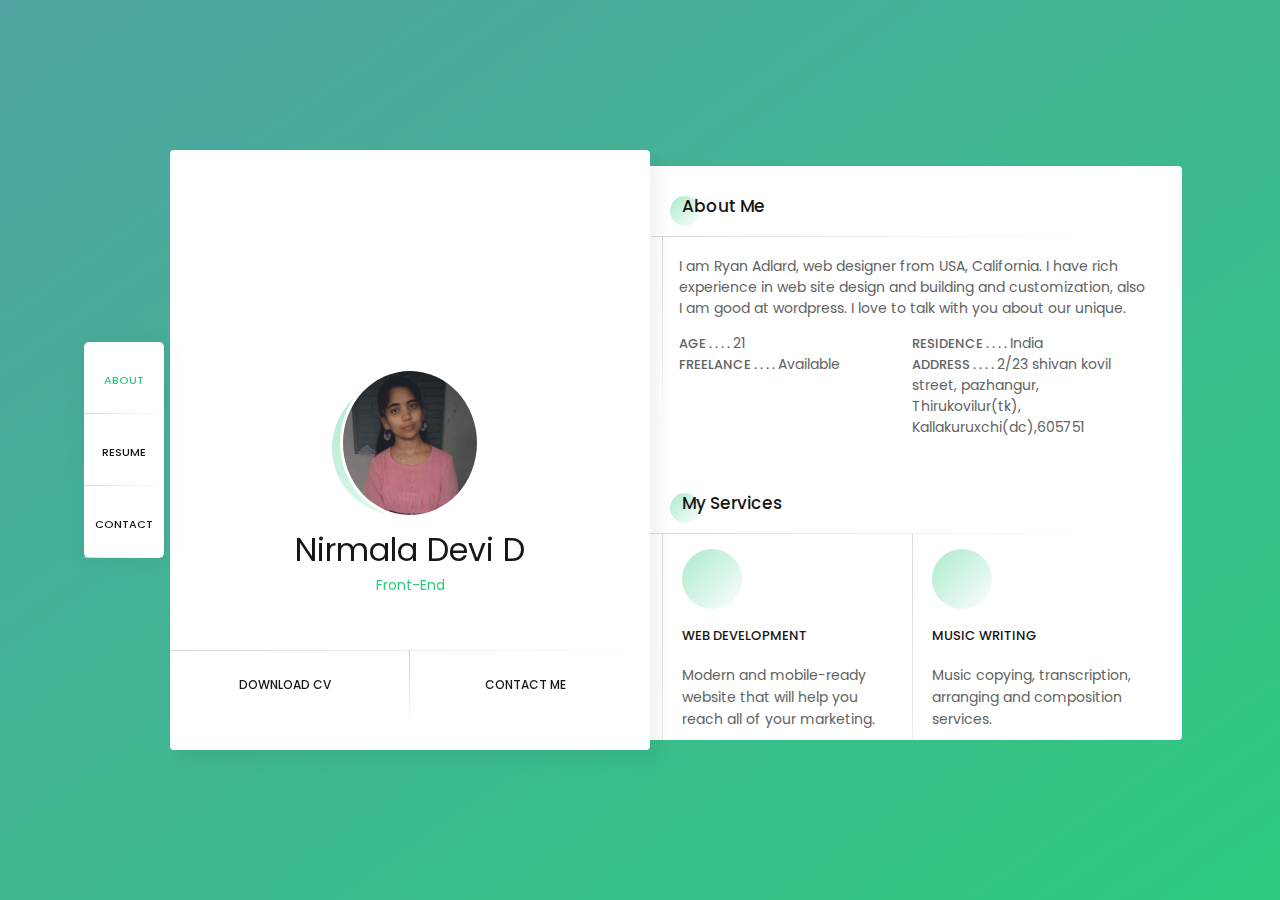
<file: html/profile.html>
<html lang="en">

<head>
    <meta charset="UTF-8" />
    <meta name="viewport" content="width = device-width, initial-scale = 1">
    <title>Bootcamp / CV</title>
    <link type="text/css" rel="stylesheet" href="../css/profile.css" />
    <link href="https://fonts.googleapis.com/css?family=Poppins:100,100i,200,200i,300,300i,400,400i,500,500i,600,600i,700,700i,800,800i,900,900i" rel="stylesheet" />
    <link rel="stylesheet" href="https://use.fontawesome.com/releases/v5.0.9/css/all.css" integrity="sha384-5SOiIsAziJl6AWe0HWRKTXlfcSHKmYV4RBF18PPJ173Kzn7jzMyFuTtk8JA7QQG1" crossorigin="anonymous" />
    <!-- <link rel="stylesheet" href="style.css" /> -->
    <link rel="shortcut icon" href="./favicon.ico">
</head>

<body>
    <div class="page">
        <header>
            <nav>
                <a href="#about" class="selected" id='getAbout'>
                    <span class="fas fa-user"></span>
                    <span class="link">About</span>
                </a>
                <a href="#resume" id='getResume'>
                    <span class="fas fa-file"></span>
                    <span class="link">Resume</span>
                </a>
                <a href="#contact" id='getContact'>
                    <span class="fas fa-at"></span>
                    <span class="link">Contact</span>
                </a>
            </nav>
        </header>
        <main>
            <section id="presentation" class="profile">
                <div class="profile-background"></div>
                <div>
                    <div class="profile-image">
                        <img src="../image/WhatsApp Image 2023-07-24 at 9.20.03 PM.jpeg" alt="Ryan Adlard">
                    </div>
                    <h1 class="profile-name" id="nombre">Nirmala Devi D</h1>
                    <h2 class="profile-profession">Front-End</h2>
                    <div class="profile-social" id="profile-social">
                        <a href="www.dribbble.com" class="fab fa-dribbble"></a>
                        <a href="www.twitter.com" class="fab fa-twitter"></a>
                        <a href="www.github.com" class="fab fa-github"></a>
                        <a href="www.spotify.com" class="fab fa-spotify"></a>
                        <a href="www.stackoverflow.com" class="fab fa-stack-overflow"></a>
                    </div>
                </div>
                <div class="profile-buttons">
                    <a href="../image/NIRMALA.CV.pdf" download>DOWNLOAD CV <i class="fas fa-download"></i></a>
                    <a href="crushraina@gmail.com">CONTACT ME <i class="fas fa-arrow-right"></i></a>
                </div>
            </section>
            <section id="about" class="about view">
                <article class="about-aboutMe">
                    <h3 class="title">About Me</h3>
                    <div class="line-left">
                        <p>I am Ryan Adlard, web designer from USA, California. I have rich experience in web site design and building and customization, also I am good at wordpress. I love to talk with you about our unique.
                        </p>
                        <div>
                            <div>
                                <span>AGE . . . . </span>21
                            </div>
                            <div>
                                <span>RESIDENCE . . . . </span>India
                            </div>
                            <div>
                                <span>FREELANCE . . . . </span>Available
                            </div>
                            <div>
                                <span>ADDRESS . . . . </span>2/23 shivan kovil street, pazhangur, Thirukovilur(tk), Kallakuruxchi(dc),605751
                            </div>
                        </div>
                    </div>
                </article>
                <article class="about-services">
                    <h3 class="title">My Services</h3>
                    <div class="line-left">
                        <article class="line-down">
                            <div class="fas fa-code"></div>
                            <h4>WEB DEVELOPMENT</h4>
                            <p>Modern and mobile-ready website that will help you reach all of your marketing.</p>
                        </article>
                        <article class="line-down">
                            <div class="fas fa-music"></div>
                            <h4>MUSIC WRITING</h4>
                            <p>Music copying, transcription, arranging and composition services.</p>
                        </article>
                        <article>
                            <div class="fas fa-bullhorn"></div>
                            <h4>ADVETISING</h4>
                            <p>Advertising services include television, radio, print, mail and web.</p>
                        </article>
                        <article>
                            <div class="fas fa-gamepad"></div>
                            <h4>GAME DEVELOPMENT</h4>
                            <p>Developing memorable and unique mobile android, ios games.</p>
                        </article>
                    </div>
                </article>
            </section>
            <section id="resume" class="resume">
                <h3 class="title">Resume</h3>
                <article class="resume-lines">
                    <section class="resume-line line-left">
                        <h4 class="line-down"> <i class="fas fa-briefcase"></i> Experience</h4>
                        <article class="line-down">
                            <div class="date active">2013 - PRESENT</div>
                            <h5 class="name">ART DIRECTOR</h5>
                            <h6 class="company">FACEBOOK INC.</h6>
                            <p>Collaborate with creative and development teams on the execution of ideas.</p>
                        </article>
                        <article class="line-down">
                            <div class="date">2011 - 2012</div>
                            <h5 class="name">FRONT-END DEVELOPER</h5>
                            <h6 class="company">GOOGLE INC.</h6>
                            <p>Monitored technical aspects of the front-end delivery for several projects.</p>
                        </article>
                        <article>
                            <div class="date">2009 - 2010</div>
                            <h5 class="name">SENIOR DEVELOPER</h5>
                            <h6 class="company">ABC INC.</h6>
                            <p>Optimize website performance using latest technology.</p>
                        </article>
                    </section>
                    <section class="resume-line line-left">
                        <h4 class="line-down"> <i class="fas fa-university"></i> Education</h4>
                        <article class="line-down">
                            <div class="date">2006 - 2008</div>
                            <h5 class="name">ART DIRECTOR</h5>
                            <h6 class="company">NEW YORK</h6>
                            <p>Bachelor's Degree in Computer Science ABC Technical Institute, Jefferson, Missouri</p>
                        </article>
                        <article class="line-down">
                            <div class="date">2005 - 2006</div>
                            <h5 class="name">PROGRAMMING COURSE</h5>
                            <h6 class="company">PARIS</h6>
                            <p>Coursework - Git, WordPress, Javascript, iOS, Android.</p>
                        </article>
                        <article>
                            <div class="date">2004 - 2005</div>
                            <h5 class="name">WEB DESIGN COURSE</h5>
                            <h6 class="company">LONDON</h6>
                            <p>Converted Photoshop layouts to web pages using HTML, CSS, and JavaScript.</p>
                        </article>
                    </section>
                </article>
                <article class="resume-skills">
                    <h3 class="title">My Skills</h3>
                    <div>
                        <section class="line-left">
                            <h4 class="line-down"> <i class="fas fa-tv"></i> DESIGN</h4>
                            <div class="line-down">
                                <div>Web Design</div>
                                <div>
                                    <div style="width: 70%"></div>
                                </div>
                            </div>
                            <div class="line-down">
                                <div>Write Music</div>
                                <div>
                                    <div style="width: 76%"></div>
                                </div>
                            </div>
                            <div class="line-down">
                                <div>Photoshop</div>
                                <div>
                                    <div style="width: 66%"></div>
                                </div>
                            </div>
                            <div>
                                <div>Graphic Design</div>
                                <div>
                                    <div style="width: 86%"></div>
                                </div>
                            </div>
                        </section>
                        <section class="line-left">
                            <h4 class="line-down"><i class="fas fa-code"></i> CODING</h4>
                            <div class="line-down">
                                <div>WordPress</div>
                                <div>
                                    <div style="width: 50%"></div>
                                </div>
                            </div>
                            <div class="line-down">
                                <div>JavaScript</div>
                                <div>
                                    <div style="width: 95%"></div>
                                </div>
                            </div>
                            <div>
                                <div>HTML/CSS</div>
                                <div>
                                    <div style="width: 100%"></div>
                                </div>
                            </div>
                        </section>
                    </div>
                </article>
            </section>
            <section id="contact" class="contact">
                <h3 class="title">Get in Touch</h3>
                <div class="contact-information line-left">
                    <div>
                        <span>ADDRESS . . . . </span> 2/23 shivan kovil street, pazhangur, Thirukovilur(tk), Kallakuruxchi(dc),605751
                    </div>
                    <div>
                        <span>EMAIL . . . . </span> crushraina@gmail.com
                    </div>
                    <div>
                        <span>PHONE . . . . </span> 9344264090
                    </div>
                    <div>
                        <span>FREELANCE . . . . </span> Available
                    </div>
                </div>
            </section>
        </main>
    </div>

</body>
<script src="../js/profile.js"></script>

</html>
</file>
<file: css/profile.css>
body {
    background: linear-gradient(to bottom right, #50a3a2 0%, #2eca7f 100%);
    padding: 0;
    margin: 0;
    border: none;
    font-family: 'Poppins';
    font-size: 14px;
    color: #626262;
    letter-spacing: 0em;
    font-weight: 400;
    -webkit-font-smoothing: antialiased;
}

a {
    text-decoration: none;
    color: #171717;
}

.background.gradient {
    background: #50a3a2;
    background: linear-gradient(to bottom right, #50a3a2 0%, #2eca7f 100%);
    position: fixed;
    overflow: hidden;
    top: 0;
    left: 0;
    width: 100%;
    height: 100%;
}

input,
textarea,
button {
    margin: 0;
    padding: 0;
    display: block;
    font-family: 'Poppins';
    font-size: 13px;
    width: 100%;
    height: 60px;
    color: #171717;
    background: none;
    border: none;
    border-bottom: 1px solid #d8dbe2;
    appearance: none;
    resize: none;
    outline: 0;
    transition: all 0.3s ease 0s;
    border-radius: 0px;
}

input:focus,
textarea:focus,
button:focus {
    color: #171717;
    border-bottom: 1px solid #2eca7f;
}

.title {
    text-align: left;
    margin: 0 0 15px 20px;
    padding: 0 0 5px 0;
    position: relative;
    font-size: 17px;
    color: #171717;
    line-height: 21px;
    font-weight: 500;
}


/* Círculo verde encima del título */

.title::before {
    content: '';
    position: absolute;
    left: -12px;
    top: 0;
    width: 30px;
    height: 30px;
    background: linear-gradient(135deg, rgba(46, 202, 127, 0.4) 0%, rgba(46, 202, 127, 0.01) 100%);
    z-index: -1;
    border-radius: 30px;
}


/* Línea gris debajo del título */

.title::after {
    content: '';
    position: absolute;
    left: -40px;
    bottom: -15px;
    width: 95%;
    height: 1px;
    background: radial-gradient(ellipse at left, rgba(197, 202, 213, 0.7) 0%, rgba(255, 255, 255, 0) 70%);
}

.line-left {
    position: relative;
}

.line-left::before {
    content: '';
    position: absolute;
    left: 0;
    top: 0;
    width: 1px;
    height: 100%;
    background: radial-gradient(ellipse at top, rgba(197, 202, 213, 0.7) 0%, rgba(255, 255, 255, 0) 70%);
}

.line-down {
    position: relative;
}

.line-down::after {
    content: '';
    position: absolute;
    left: 0;
    bottom: 0;
    width: 100%;
    height: 1px;
    background: radial-gradient(ellipse at left, rgba(197, 202, 213, 0.7) 0%, rgba(255, 255, 255, 0) 70%);
}

header {
    background-color: white;
    border-radius: 0 0 5px 5px;
    width: 100%;
    max-width: 540px;
    box-shadow: 0 0 25px rgba(0, 0, 0, 0.05);
    position: fixed;
    top: 0;
    z-index: 100;
}

header nav {
    display: flex;
    justify-content: space-between;
    align-items: center;
    width: 100%;
}

header nav a {
    width: 100%;
    height: 72px;
    text-align: center;
    position: relative;
    display: flex;
    flex-direction: column;
    justify-content: center;
    transition: color 0.3s ease 0s;
    font-size: 20px;
}

header nav a::before {
    content: '';
    position: absolute;
    left: 0;
    bottom: 0;
    width: 1px;
    height: 100%;
    background: radial-gradient(ellipse at top, rgba(197, 202, 213, 0.7) 0%, rgba(255, 255, 255, 0) 70%);
}

header nav a .link {
    font-size: 11px;
    font-weight: 500;
    text-transform: uppercase;
    margin-top: 4px;
}

header nav a:hover {
    color: #2eca7f;
}

main {
    margin-top: 88px;
}

main .profile,
main .about,
main .resume,
main .works,
main .blog,
main .contact {
    box-sizing: border-box;
    position: relative;
    background: #ffffff;
    text-align: center;
    z-index: 10;
    border-radius: 4px;
    max-width: 540px;
    margin: 0 auto;
}

main .about,
main .resume,
main .works,
main .blog,
main .contact {
    padding: 30px 20px 30px 20px;
    margin-top: 15px;
}

main .profile {
    margin-top: 18px;
    overflow: hidden;
}

.profile-background {
    height: 300px;
}

.profile-image {
    position: relative;
    height: 84px;
}

.profile-image img {
    position: relative;
    top: -82px;
    border-radius: 50%;
    border: 3px solid white;
    width: 134px;
}

.profile-image::before {
    content: '';
    position: absolute;
    top: -69px;
    left: calc(50% - 78px);
    width: 134px;
    height: 134px;
    background: linear-gradient(135deg, rgba(46, 202, 127, 0.4) 0%, rgba(46, 202, 127, 0.01) 100%);
    border-radius: 100%;
}

.profile-name {
    font-size: 32px;
    color: #171717;
    line-height: 32px;
    font-weight: 400;
    margin: 0 auto 0 auto;
}

.profile-profession {
    font-size: 14px;
    color: #2eca7f;
    line-height: 14px;
    font-weight: 400;
}

.profile-social a {
    transition: color 0.3s ease 0s;
    margin: 0 6px;
    font-size: 16px;
}

.profile-social a:hover {
    text-decoration: none;
    color: #2eca7f;
}

.profile-buttons {
    position: relative;
    display: flex;
    margin-top: 58px;
}

.profile-buttons::before {
    content: '';
    position: absolute;
    left: 0;
    top: 0;
    width: 100%;
    height: 1px;
    background: radial-gradient(ellipse at left, rgba(197, 202, 213, 0.7) 0%, rgba(255, 255, 255, 0) 70%);
}

.profile-buttons a {
    position: relative;
    width: 50%;
    height: 70px;
    display: flex;
    align-items: center;
    justify-content: center;
    transition: color 0.3s ease;
    line-height: 70px;
    font-size: 12px;
    font-weight: 500;
    color: #171717;
}

.profile-buttons a:hover {
    color: #2eca7f;
}

.profile-buttons a:first-child::before,
.profile-buttons a:first-child::after {
    content: '';
    position: absolute;
    right: 0;
    top: 0;
    width: 1px;
    height: 100%;
    background: radial-gradient(ellipse at top, rgba(197, 202, 213, 0.7) 0%, rgba(255, 255, 255, 0) 70%);
}

.profile-buttons a i {
    margin-left: 10px;
    font-size: 15px;
}

.about-aboutMe>div {
    padding: 5px 17px;
    position: relative;
}

.about-aboutMe>div>div {
    display: flex;
    flex-wrap: wrap;
}

.about-aboutMe>div>div>div {
    width: 50%;
    text-align: left;
}

.about-aboutMe>div>div>div span {
    font-weight: 500;
    font-size: 13px;
}

.about-aboutMe p {
    text-align: left;
}

.about-services {
    margin-top: 50px;
}

.about-services>div {
    display: flex;
    flex-wrap: wrap;
    position: relative;
}

.about-services>div:after {
    content: '';
    position: absolute;
    left: 50%;
    top: 0;
    width: 1px;
    height: 100%;
    background: radial-gradient(ellipse at top, rgba(197, 202, 213, 0.7) 0%, rgba(255, 255, 255, 0) 70%);
}

.about-services article {
    position: relative;
    width: 50%;
    text-align: left;
    padding: 15px 20px;
    box-sizing: border-box;
}

.about-services article .fas {
    margin: 0;
    width: 60px;
    height: 60px;
    text-align: center;
    font-size: 32px;
    color: #2eca7f;
    background: linear-gradient(135deg, rgba(46, 202, 127, 0.4) 0%, rgba(46, 202, 127, 0.01) 100%);
    border-radius: 60px;
    display: flex;
    justify-content: center;
    align-items: center;
}

.about-services article h4 {
    font-size: 13px;
    color: #171717;
    font-weight: 500;
    text-transform: uppercase;
}

.about-services article p {
    font-size: 14px;
    line-height: 1.6;
    padding: 0;
}

.resume-lines {
    display: flex;
}

.resume-line h4 {
    margin: 0;
    text-align: left;
    padding: 20px 18px;
    font-size: 13px;
    line-height: 13px;
    color: #171717;
    font-weight: 500;
    text-transform: uppercase;
}

.resume-line h4 .fas {
    position: relative;
    float: left;
    top: -7px;
    width: 40px;
    height: 40px;
    font-size: 26px;
    color: #2eca7f;
}

.resume-line {
    flex: 1;
    text-align: left;
}

.resume-line article {
    padding: 15px 15px;
}

.resume-line .date {
    margin: 0 0 10px 0;
    padding: 0;
    position: relative;
    display: inline-block;
    font-size: 11px;
    line-height: 18px;
    color: #d8dbe2;
    font-weight: 500;
    text-transform: uppercase;
    border-radius: 4px;
}

.resume-line .date::before {
    content: '';
    position: absolute;
    left: -19px;
    top: 4px;
    width: 9px;
    height: 9px;
    background: #d8dbe2;
    border-radius: 9px;
    -moz-border-radius: 9px;
    -webkit-border-radius: 9px;
    -khtml-border-radius: 9px;
}

.resume-line .date.active {
    color: #2eca7f;
}

.resume-line .date.active::before {
    background: #2eca7f;
}

.resume-line .name {
    margin: 0;
    font-size: 13px;
    color: #171717;
    font-weight: 500;
    text-transform: uppercase;
}

.resume-line .company {
    margin: 0 0 10px 0;
    font-size: 11px;
    color: #999999;
    font-weight: 300;
    text-transform: uppercase;
}

.resume-skills {
    margin-top: 50px;
}

.resume-skills>div {
    display: flex;
}

.resume-skills>div section {
    flex: 1;
    text-align: left;
}

.resume-skills>div section>div {
    padding: 18px 20px;
}

.resume-skills>div section>div>div:first-child {
    margin: 0 0 8px 0;
    font-size: 14px;
    line-height: 14px;
    color: #626262;
    text-align: left;
}

.resume-skills>div section>div>div:last-child {
    width: 100%;
    background: #d8dbe2;
    height: 4px;
}

.resume-skills>div section>div>div>div {
    background: #2eca7f;
    height: 4px;
}

.resume-skills h4 {
    margin: 0;
    text-align: left;
    padding: 20px 18px;
    font-size: 13px;
    line-height: 13px;
    color: #171717;
    font-weight: 500;
    text-transform: uppercase;
}

.resume-skills h4 .fas {
    position: relative;
    float: left;
    top: -7px;
    width: 40px;
    height: 40px;
    font-size: 26px;
    color: #2eca7f;
}

main .contact {
    margin-bottom: 40px;
}

.contact-information {
    display: flex;
    flex-wrap: wrap;
    padding: 11px 18px;
}

.contact-information>div {
    width: 50%;
    text-align: left;
}

.contact-information>div span {
    font-weight: 500;
    font-size: 13px;
}

@media only screen and (min-width: 540px) {
    header {
        left: calc(50% - 270px);
    }
}

@media only screen and (min-width: 1040px) {
    .selected {
        color: #2eca7f;
    }
    .page {
        position: absolute;
        top: 0;
        bottom: 0;
        left: 0;
        right: 0;
        display: flex;
        justify-content: center;
        align-items: center;
    }
    header {
        max-width: 80px;
        position: relative;
        border-radius: 5px;
        left: -6px;
    }
    header nav {
        display: flex;
        flex-direction: column;
    }
    header nav a::before {
        content: '';
        position: absolute;
        left: 0;
        bottom: 0;
        width: 100%;
        height: 1px;
        background: radial-gradient(ellipse at left, rgba(197, 202, 213, 0.7) 0%, rgba(255, 255, 255, 0) 70%);
    }
    main {
        display: flex;
        margin: 0;
        width: 1020px;
    }
    main .about,
    main .resume,
    main .contact {
        width: 0;
        height: 0;
        opacity: 0;
        overflow: hidden;
        position: relative;
        top: 16px;
        transform: translateX(-450px);
        transition: opacity 1s ease, transform 1s ease;
        z-index: 0;
        margin: 0;
        padding: 0;
    }
    main .profile {
        width: 480px;
        height: 600px;
        box-shadow: 10px 10px 15px rgba(0, 0, 0, 0.05);
        margin: 0;
    }
    main .view {
        height: 574px;
        width: 540px;
        padding: 30px 20px 30px 20px;
        overflow: auto;
        opacity: 1;
        transform: translateX(-8px);
    }
    main .view::-webkit-scrollbar {
        width: 5px;
    }
    main .view::-webkit-scrollbar-track {
        background: #ddd;
    }
    main .view::-webkit-scrollbar-thumb {
        background: #666;
    }
    main .contact {
        margin-bottom: 0;
    }
}
</file>
